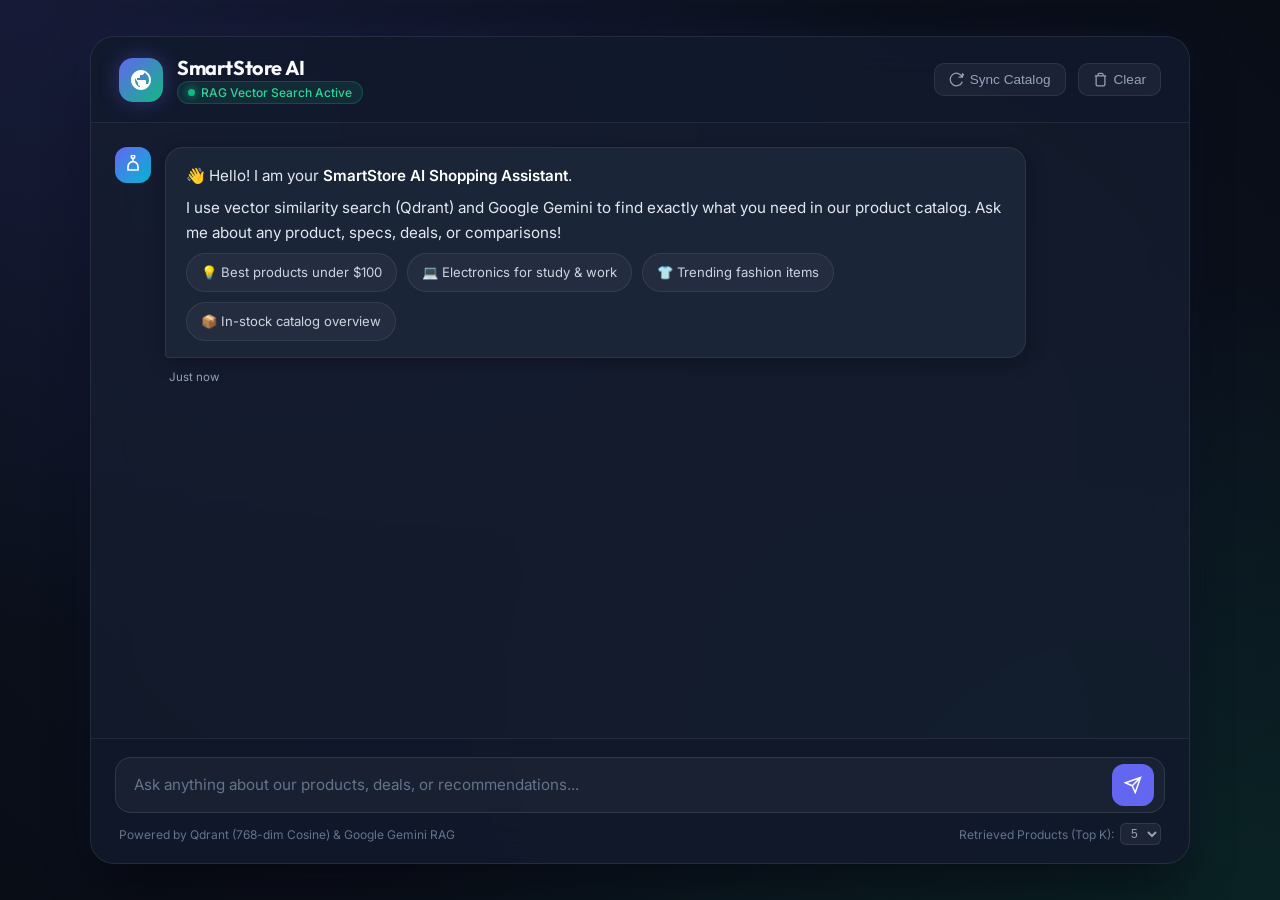
<file: 3-RestfulAPI/wwwroot/index.html>
<!DOCTYPE html>
<html lang="en">
<head>
  <meta charset="UTF-8" />
  <meta name="viewport" content="width=device-width, initial-scale=1.0" />
  <title>SmartStore AI - Intelligent RAG Shopping Assistant</title>
  <meta name="description" content="AI-powered shopping assistant grounded in real-time vector search and store catalog embeddings." />
  
  <!-- Modern Font: Inter & Outfit -->
  <link rel="preconnect" href="https://fonts.googleapis.com" />
  <link rel="preconnect" href="https://fonts.gstatic.com" crossorigin />
  <link href="https://fonts.googleapis.com/css2?family=Inter:wght@300;400;500;600;700&family=Outfit:wght@500;600;700;800&display=swap" rel="stylesheet" />

  <style>
    :root {
      --bg-gradient: radial-gradient(circle at 10% 20%, rgba(18, 24, 38, 0.95), rgba(11, 15, 25, 0.98));
      --panel-bg: rgba(22, 30, 49, 0.75);
      --panel-border: rgba(255, 255, 255, 0.08);
      --primary: #6366f1;
      --primary-hover: #4f46e5;
      --primary-glow: rgba(99, 102, 241, 0.35);
      --accent: #10b981;
      --accent-glow: rgba(16, 185, 129, 0.25);
      --text-main: #f8fafc;
      --text-muted: #94a3b8;
      --bubble-user: linear-gradient(135deg, #6366f1 0%, #4f46e5 100%);
      --bubble-bot: rgba(30, 41, 59, 0.85);
      --card-bg: rgba(15, 23, 42, 0.7);
      --card-border: rgba(255, 255, 255, 0.06);
    }

    * {
      box-sizing: border-box;
      margin: 0;
      padding: 0;
    }

    body {
      font-family: 'Inter', -apple-system, BlinkMacSystemFont, sans-serif;
      background: #090d16;
      background-image: 
        radial-gradient(at 0% 0%, rgba(99, 102, 241, 0.15) 0px, transparent 50%),
        radial-gradient(at 100% 100%, rgba(16, 185, 129, 0.12) 0px, transparent 50%),
        radial-gradient(at 50% 50%, rgba(15, 23, 42, 0.8) 0px, transparent 100%);
      color: var(--text-main);
      min-height: 100vh;
      display: flex;
      justify-content: center;
      align-items: center;
      padding: 16px;
    }

    /* Container */
    .app-container {
      width: 100%;
      max-width: 1100px;
      height: 92vh;
      background: var(--panel-bg);
      backdrop-filter: blur(20px);
      -webkit-backdrop-filter: blur(20px);
      border: 1px solid var(--panel-border);
      border-radius: 24px;
      box-shadow: 0 25px 50px -12px rgba(0, 0, 0, 0.6), 0 0 40px rgba(99, 102, 241, 0.08);
      display: flex;
      flex-direction: column;
      overflow: hidden;
      position: relative;
    }

    /* Header */
    .chat-header {
      padding: 18px 28px;
      display: flex;
      justify-content: space-between;
      align-items: center;
      border-bottom: 1px solid var(--panel-border);
      background: rgba(15, 23, 42, 0.5);
    }

    .brand-section {
      display: flex;
      align-items: center;
      gap: 14px;
    }

    .brand-avatar {
      width: 44px;
      height: 44px;
      border-radius: 14px;
      background: linear-gradient(135deg, #6366f1, #10b981);
      display: flex;
      align-items: center;
      justify-content: center;
      box-shadow: 0 0 20px var(--primary-glow);
    }

    .brand-avatar svg {
      width: 24px;
      height: 24px;
      fill: white;
    }

    .brand-info h1 {
      font-family: 'Outfit', sans-serif;
      font-size: 1.25rem;
      font-weight: 700;
      letter-spacing: -0.02em;
      display: flex;
      align-items: center;
      gap: 8px;
    }

    .status-badge {
      display: inline-flex;
      align-items: center;
      gap: 6px;
      font-size: 0.75rem;
      font-weight: 500;
      color: #34d399;
      background: rgba(16, 185, 129, 0.12);
      padding: 3px 10px;
      border-radius: 9999px;
      border: 1px solid rgba(16, 185, 129, 0.25);
    }

    .status-dot {
      width: 7px;
      height: 7px;
      border-radius: 50%;
      background: #10b981;
      box-shadow: 0 0 8px #10b981;
      animation: pulse 2s infinite;
    }

    @keyframes pulse {
      0%, 100% { opacity: 1; transform: scale(1); }
      50% { opacity: 0.4; transform: scale(0.9); }
    }

    .header-actions {
      display: flex;
      align-items: center;
      gap: 12px;
    }

    .action-btn {
      background: rgba(255, 255, 255, 0.05);
      border: 1px solid var(--panel-border);
      color: var(--text-muted);
      padding: 8px 14px;
      border-radius: 10px;
      font-size: 0.85rem;
      cursor: pointer;
      display: flex;
      align-items: center;
      gap: 6px;
      transition: all 0.2s ease;
    }

    .action-btn:hover {
      background: rgba(255, 255, 255, 0.1);
      color: var(--text-main);
      border-color: rgba(255, 255, 255, 0.2);
    }

    /* Chat Messages Box */
    .chat-body {
      flex: 1;
      overflow-y: auto;
      padding: 24px;
      display: flex;
      flex-direction: column;
      gap: 24px;
      scroll-behavior: smooth;
    }

    .chat-body::-webkit-scrollbar {
      width: 6px;
    }

    .chat-body::-webkit-scrollbar-thumb {
      background: rgba(255, 255, 255, 0.12);
      border-radius: 9999px;
    }

    /* Suggestion Pills */
    .suggestions-container {
      display: flex;
      flex-wrap: wrap;
      gap: 10px;
      margin-top: 6px;
    }

    .suggestion-chip {
      background: rgba(255, 255, 255, 0.04);
      border: 1px solid rgba(255, 255, 255, 0.08);
      color: #cbd5e1;
      padding: 8px 14px;
      border-radius: 9999px;
      font-size: 0.82rem;
      cursor: pointer;
      display: flex;
      align-items: center;
      gap: 6px;
      transition: all 0.25s ease;
    }

    .suggestion-chip:hover {
      background: rgba(99, 102, 241, 0.15);
      border-color: rgba(99, 102, 241, 0.4);
      color: #fff;
      transform: translateY(-1px);
    }

    /* Message Rows */
    .msg-row {
      display: flex;
      gap: 14px;
      width: 100%;
      animation: fadeIn 0.3s cubic-bezier(0.16, 1, 0.3, 1);
    }

    @keyframes fadeIn {
      from { opacity: 0; transform: translateY(8px); }
      to { opacity: 1; transform: translateY(0); }
    }

    .msg-row.user {
      flex-direction: row-reverse;
    }

    .msg-avatar {
      width: 36px;
      height: 36px;
      border-radius: 12px;
      display: flex;
      align-items: center;
      justify-content: center;
      flex-shrink: 0;
    }

    .msg-avatar.bot {
      background: linear-gradient(135deg, #6366f1, #06b6d4);
      color: #fff;
    }

    .msg-avatar.user {
      background: linear-gradient(135deg, #ec4899, #8b5cf6);
      color: #fff;
    }

    .msg-content-wrapper {
      max-width: 82%;
      display: flex;
      flex-direction: column;
      gap: 10px;
    }

    .msg-row.user .msg-content-wrapper {
      align-items: flex-end;
    }

    .msg-bubble {
      padding: 16px 20px;
      border-radius: 18px;
      font-size: 0.95rem;
      line-height: 1.6;
      word-wrap: break-word;
      position: relative;
    }

    .msg-row.user .msg-bubble {
      background: var(--bubble-user);
      color: #ffffff;
      border-bottom-right-radius: 4px;
      box-shadow: 0 4px 14px rgba(99, 102, 241, 0.3);
    }

    .msg-row.bot .msg-bubble {
      background: var(--bubble-bot);
      color: #e2e8f0;
      border: 1px solid rgba(255, 255, 255, 0.07);
      border-bottom-left-radius: 4px;
      box-shadow: 0 4px 20px rgba(0, 0, 0, 0.25);
    }

    .msg-bubble p {
      margin-bottom: 8px;
    }

    .msg-bubble p:last-child {
      margin-bottom: 0;
    }

    .msg-bubble strong {
      color: #fff;
      font-weight: 600;
    }

    .msg-bubble ul {
      margin-left: 20px;
      margin-bottom: 8px;
    }

    .msg-bubble li {
      margin-bottom: 4px;
    }

    .msg-time {
      font-size: 0.72rem;
      color: var(--text-muted);
      margin-top: 2px;
      padding: 0 4px;
    }

    /* Product Cards Section */
    .products-container {
      margin-top: 6px;
      width: 100%;
    }

    .products-heading {
      font-size: 0.8rem;
      font-weight: 600;
      text-transform: uppercase;
      letter-spacing: 0.05em;
      color: #94a3b8;
      margin-bottom: 10px;
      display: flex;
      align-items: center;
      gap: 6px;
    }

    .products-grid {
      display: grid;
      grid-template-columns: repeat(auto-fill, minmax(260px, 1fr));
      gap: 12px;
    }

    .product-card {
      background: var(--card-bg);
      border: 1px solid var(--card-border);
      border-radius: 14px;
      padding: 14px;
      display: flex;
      flex-direction: column;
      justify-content: space-between;
      gap: 10px;
      transition: all 0.25s ease;
      position: relative;
      overflow: hidden;
    }

    .product-card:hover {
      border-color: rgba(99, 102, 241, 0.4);
      transform: translateY(-2px);
      box-shadow: 0 10px 25px -5px rgba(0, 0, 0, 0.5), 0 0 15px rgba(99, 102, 241, 0.15);
    }

    .card-top {
      display: flex;
      justify-content: space-between;
      align-items: flex-start;
      gap: 8px;
    }

    .category-tag {
      font-size: 0.7rem;
      font-weight: 600;
      color: #818cf8;
      background: rgba(99, 102, 241, 0.12);
      padding: 3px 8px;
      border-radius: 6px;
      text-transform: uppercase;
      letter-spacing: 0.03em;
    }

    .score-badge {
      font-size: 0.68rem;
      font-weight: 600;
      color: #34d399;
      background: rgba(16, 185, 129, 0.12);
      padding: 2px 7px;
      border-radius: 9999px;
      display: flex;
      align-items: center;
      gap: 4px;
    }

    .card-title {
      font-size: 0.95rem;
      font-weight: 600;
      color: #f1f5f9;
      line-height: 1.35;
    }

    .card-desc {
      font-size: 0.8rem;
      color: #94a3b8;
      line-height: 1.45;
      display: -webkit-box;
      -webkit-line-clamp: 2;
      -webkit-box-orient: vertical;
      overflow: hidden;
    }

    .card-footer {
      display: flex;
      justify-content: space-between;
      align-items: center;
      padding-top: 8px;
      border-top: 1px solid rgba(255, 255, 255, 0.05);
    }

    .card-price {
      font-family: 'Outfit', sans-serif;
      font-size: 1.15rem;
      font-weight: 700;
      color: #34d399;
    }

    .card-btn {
      background: rgba(99, 102, 241, 0.15);
      color: #a5b4fc;
      border: 1px solid rgba(99, 102, 241, 0.3);
      padding: 6px 12px;
      border-radius: 8px;
      font-size: 0.8rem;
      font-weight: 500;
      cursor: pointer;
      display: flex;
      align-items: center;
      gap: 5px;
      transition: all 0.2s;
    }

    .card-btn:hover {
      background: #6366f1;
      color: white;
      border-color: #6366f1;
      box-shadow: 0 0 12px rgba(99, 102, 241, 0.4);
    }

    /* Typing Indicator */
    .typing-indicator {
      display: none;
      align-items: center;
      gap: 12px;
      padding: 14px 20px;
      background: var(--bubble-bot);
      border: 1px solid rgba(255, 255, 255, 0.07);
      border-radius: 18px;
      border-bottom-left-radius: 4px;
      width: fit-content;
    }

    .typing-dots {
      display: flex;
      gap: 5px;
    }

    .typing-dots span {
      width: 7px;
      height: 7px;
      background: #818cf8;
      border-radius: 50%;
      animation: bounce 1.4s infinite ease-in-out both;
    }

    .typing-dots span:nth-child(1) { animation-delay: -0.32s; }
    .typing-dots span:nth-child(2) { animation-delay: -0.16s; }

    @keyframes bounce {
      0%, 80%, 100% { transform: scale(0); }
      40% { transform: scale(1); }
    }

    .typing-text {
      font-size: 0.82rem;
      color: var(--text-muted);
    }

    /* Input Footer */
    .chat-footer {
      padding: 18px 24px;
      border-top: 1px solid var(--panel-border);
      background: rgba(15, 23, 42, 0.6);
      display: flex;
      flex-direction: column;
      gap: 10px;
    }

    .input-wrapper {
      display: flex;
      align-items: center;
      background: rgba(255, 255, 255, 0.04);
      border: 1px solid rgba(255, 255, 255, 0.1);
      border-radius: 16px;
      padding: 6px 10px 6px 18px;
      gap: 10px;
      transition: all 0.2s ease;
    }

    .input-wrapper:focus-within {
      border-color: var(--primary);
      background: rgba(255, 255, 255, 0.06);
      box-shadow: 0 0 0 3px rgba(99, 102, 241, 0.2);
    }

    .chat-input {
      flex: 1;
      background: transparent;
      border: none;
      outline: none;
      color: #fff;
      font-size: 0.95rem;
      font-family: inherit;
      resize: none;
      max-height: 120px;
      line-height: 1.5;
    }

    .chat-input::placeholder {
      color: #64748b;
    }

    .send-btn {
      width: 42px;
      height: 42px;
      border-radius: 12px;
      border: none;
      background: var(--primary);
      color: white;
      cursor: pointer;
      display: flex;
      align-items: center;
      justify-content: center;
      transition: all 0.2s ease;
      flex-shrink: 0;
    }

    .send-btn:hover:not(:disabled) {
      background: var(--primary-hover);
      box-shadow: 0 0 15px var(--primary-glow);
      transform: scale(1.05);
    }

    .send-btn:disabled {
      background: rgba(255, 255, 255, 0.08);
      color: #64748b;
      cursor: not-allowed;
    }

    .footer-meta {
      display: flex;
      justify-content: space-between;
      align-items: center;
      font-size: 0.75rem;
      color: #64748b;
      padding: 0 4px;
    }

    .topk-selector {
      display: flex;
      align-items: center;
      gap: 6px;
    }

    .topk-selector select {
      background: rgba(255, 255, 255, 0.05);
      border: 1px solid rgba(255, 255, 255, 0.1);
      color: #94a3b8;
      border-radius: 6px;
      padding: 2px 6px;
      font-size: 0.75rem;
      outline: none;
      cursor: pointer;
    }

    /* Floating Toast */
    .toast {
      position: fixed;
      bottom: 24px;
      right: 24px;
      background: #1e293b;
      color: #fff;
      border: 1px solid rgba(255, 255, 255, 0.1);
      border-left: 4px solid #10b981;
      padding: 12px 18px;
      border-radius: 10px;
      box-shadow: 0 15px 30px rgba(0, 0, 0, 0.4);
      display: flex;
      align-items: center;
      gap: 10px;
      font-size: 0.88rem;
      z-index: 1000;
      opacity: 0;
      transform: translateY(20px);
      transition: all 0.3s cubic-bezier(0.16, 1, 0.3, 1);
      pointer-events: none;
    }

    .toast.show {
      opacity: 1;
      transform: translateY(0);
    }

    @media (max-width: 768px) {
      body {
        padding: 0;
      }
      .app-container {
        height: 100vh;
        border-radius: 0;
        border: none;
      }
      .msg-content-wrapper {
        max-width: 90%;
      }
      .products-grid {
        grid-template-columns: 1fr;
      }
    }
  </style>
</head>
<body>

  <div class="app-container">
    <!-- Header -->
    <header class="chat-header">
      <div class="brand-section">
        <div class="brand-avatar">
          <svg viewBox="0 0 24 24">
            <path d="M12 2C6.48 2 2 6.48 2 12s4.48 10 10 10 10-4.48 10-10S17.52 2 12 2zm1 17.93c-3.95-.49-7-3.85-7-7.93 0-.62.08-1.21.21-1.79L9 15v1c0 1.1.9 2 2 2v1.93zm6.9-2.54c-.26-.81-1-1.39-1.9-1.39h-1v-3c0-.55-.45-1-1-1H8v-2h2c.55 0 1-.45 1-1V7h2c1.1 0 2-.9 2-2v-.41c2.93 1.19 5 4.06 5 7.41 0 2.08-.8 3.97-2.1 5.39z"/>
          </svg>
        </div>
        <div class="brand-info">
          <h1>SmartStore AI</h1>
          <div class="status-badge">
            <span class="status-dot"></span>
            <span>RAG Vector Search Active</span>
          </div>
        </div>
      </div>

      <div class="header-actions">
        <button class="action-btn" id="syncBtn" title="Sync database products to Qdrant vector store">
          <svg width="15" height="15" viewBox="0 0 24 24" fill="none" stroke="currentColor" stroke-width="2">
            <path d="M21.5 2v6h-6M21.34 15.57a10 10 0 1 1-.57-8.38l5.67-5.67"/>
          </svg>
          Sync Catalog
        </button>
        <button class="action-btn" id="clearBtn" title="Clear chat history">
          <svg width="15" height="15" viewBox="0 0 24 24" fill="none" stroke="currentColor" stroke-width="2">
            <path d="M3 6h18M19 6v14a2 2 0 0 1-2 2H7a2 2 0 0 1-2-2V6m3 0V4a2 2 0 0 1 2-2h4a2 2 0 0 1 2 2v2"/>
          </svg>
          Clear
        </button>
      </div>
    </header>

    <!-- Chat Messages Scroll Container -->
    <main class="chat-body" id="chatBody">
      <!-- Welcome Bot Message -->
      <div class="msg-row bot">
        <div class="msg-avatar bot">
          <svg width="20" height="20" viewBox="0 0 24 24" fill="none" stroke="currentColor" stroke-width="2">
            <path d="M12 8V4m0 0a2 2 0 1 0 0-4 2 2 0 0 0 0 4zm0 4a6 6 0 0 0-6 6v4h12v-4a6 6 0 0 0-6-6z"/>
          </svg>
        </div>
        <div class="msg-content-wrapper">
          <div class="msg-bubble">
            <p>👋 Hello! I am your <strong>SmartStore AI Shopping Assistant</strong>.</p>
            <p>I use vector similarity search (Qdrant) and Google Gemini to find exactly what you need in our product catalog. Ask me about any product, specs, deals, or comparisons!</p>
            
            <div class="suggestions-container">
              <div class="suggestion-chip" onclick="sendSuggestion('What are the best products under $100?')">
                💡 Best products under $100
              </div>
              <div class="suggestion-chip" onclick="sendSuggestion('Recommend electronics for productivity and study')">
                💻 Electronics for study & work
              </div>
              <div class="suggestion-chip" onclick="sendSuggestion('Show me popular fashion and clothing items')">
                👕 Trending fashion items
              </div>
              <div class="suggestion-chip" onclick="sendSuggestion('What items are currently in stock?')">
                📦 In-stock catalog overview
              </div>
            </div>
          </div>
          <span class="msg-time" id="welcomeTime">Just now</span>
        </div>
      </div>

      <!-- Typing Indicator -->
      <div class="msg-row bot" id="typingRow" style="display: none;">
        <div class="msg-avatar bot">
          <svg width="20" height="20" viewBox="0 0 24 24" fill="none" stroke="currentColor" stroke-width="2">
            <circle cx="12" cy="12" r="10"/>
            <path d="M12 6v6l4 2"/>
          </svg>
        </div>
        <div class="typing-indicator" id="typingIndicator" style="display: flex;">
          <div class="typing-dots">
            <span></span>
            <span></span>
            <span></span>
          </div>
          <span class="typing-text">Searching store catalog & analyzing products...</span>
        </div>
      </div>
    </main>

    <!-- Footer Input Bar -->
    <footer class="chat-footer">
      <div class="input-wrapper">
        <textarea
          id="userInput"
          class="chat-input"
          placeholder="Ask anything about our products, deals, or recommendations..."
          rows="1"
        ></textarea>
        <button id="sendBtn" class="send-btn" title="Send query">
          <svg width="18" height="18" viewBox="0 0 24 24" fill="none" stroke="currentColor" stroke-width="2">
            <path d="M22 2L11 13M22 2l-7 20-4-9-9-4 20-7z"/>
          </svg>
        </button>
      </div>

      <div class="footer-meta">
        <span>Powered by Qdrant (768-dim Cosine) & Google Gemini RAG</span>
        <div class="topk-selector">
          <label for="topKSelect">Retrieved Products (Top K):</label>
          <select id="topKSelect">
            <option value="3">3</option>
            <option value="5" selected>5</option>
            <option value="8">8</option>
          </select>
        </div>
      </div>
    </footer>
  </div>

  <!-- Toast Notification -->
  <div id="toast" class="toast">
    <svg width="18" height="18" viewBox="0 0 24 24" fill="none" stroke="#10b981" stroke-width="2">
      <path d="M20 6L9 17l-5-5"/>
    </svg>
    <span id="toastMsg">Product added to cart!</span>
  </div>

  <script>
    const chatBody = document.getElementById('chatBody');
    const userInput = document.getElementById('userInput');
    const sendBtn = document.getElementById('sendBtn');
    const typingRow = document.getElementById('typingRow');
    const clearBtn = document.getElementById('clearBtn');
    const syncBtn = document.getElementById('syncBtn');
    const topKSelect = document.getElementById('topKSelect');
    const toast = document.getElementById('toast');
    const toastMsg = document.getElementById('toastMsg');

    // Auto-resize textarea
    userInput.addEventListener('input', () => {
      userInput.style.height = 'auto';
      userInput.style.height = Math.min(userInput.scrollHeight, 120) + 'px';
      sendBtn.disabled = !userInput.value.trim();
    });

    // Enter to send (Shift+Enter for newline)
    userInput.addEventListener('keydown', (e) => {
      if (e.key === 'Enter' && !e.shiftKey) {
        e.preventDefault();
        if (userInput.value.trim()) {
          handleSubmit();
        }
      }
    });

    sendBtn.addEventListener('click', handleSubmit);

    clearBtn.addEventListener('click', () => {
      // Clear all messages except the first welcome message
      const messages = chatBody.querySelectorAll('.msg-row');
      for (let i = 1; i < messages.length - 1; i++) {
        messages[i].remove();
      }
      showToast('Chat history cleared.');
    });

    syncBtn.addEventListener('click', async () => {
      syncBtn.disabled = true;
      syncBtn.innerHTML = `
        <svg width="15" height="15" viewBox="0 0 24 24" fill="none" stroke="currentColor" stroke-width="2" class="spin">
          <circle cx="12" cy="12" r="10" stroke-dasharray="32" stroke-linecap="round"/>
        </svg>
        Syncing...
      `;
      try {
        const res = await fetch('/api/ProductRag/sync-vectors', { method: 'POST' });
        const data = await res.json();
        showToast(data.message || 'Product vectors successfully synced!');
      } catch (err) {
        showToast('Sync failed: ' + err.message);
      } finally {
        syncBtn.disabled = false;
        syncBtn.innerHTML = `
          <svg width="15" height="15" viewBox="0 0 24 24" fill="none" stroke="currentColor" stroke-width="2">
            <path d="M21.5 2v6h-6M21.34 15.57a10 10 0 1 1-.57-8.38l5.67-5.67"/>
          </svg>
          Sync Catalog
        `;
      }
    });

    function sendSuggestion(text) {
      userInput.value = text;
      sendBtn.disabled = false;
      handleSubmit();
    }

    async function handleSubmit() {
      const prompt = userInput.value.trim();
      if (!prompt) return;

      const topK = parseInt(topKSelect.value, 10) || 5;

      // Reset input
      userInput.value = '';
      userInput.style.height = 'auto';
      sendBtn.disabled = true;

      // Append User message
      appendUserMessage(prompt);
      showTyping(true);

      try {
        const response = await fetch('/api/ProductRag/chat', {
          method: 'POST',
          headers: {
            'Content-Type': 'application/json'
          },
          body: JSON.stringify({
            prompt: prompt,
            topK: topK
          })
        });

        if (!response.ok) {
          const errData = await response.text();
          let parsedMsg = '';
          try {
            const errJson = JSON.parse(errData);
            parsedMsg = errJson.message || errJson.title || errData;
          } catch {
            parsedMsg = errData || response.statusText;
          }
          throw new Error(`HTTP ${response.status}: ${parsedMsg}`);
        }

        const data = await response.json();
        showTyping(false);
        appendBotMessage(data.answer, data.sourceProducts || []);
      } catch (err) {
        showTyping(false);
        appendBotMessage(`⚠️ **Error connecting to AI Assistant**: ${err.message}. Please check your backend connection and Gemini API key.`);
      }
    }

    function appendUserMessage(text) {
      const time = getCurrentTime();
      const row = document.createElement('div');
      row.className = 'msg-row user';
      row.innerHTML = `
        <div class="msg-avatar user">
          <svg width="18" height="18" viewBox="0 0 24 24" fill="none" stroke="currentColor" stroke-width="2">
            <path d="M20 21v-2a4 4 0 0 0-4-4H8a4 4 0 0 0-4 4v2"/>
            <circle cx="12" cy="7" r="4"/>
          </svg>
        </div>
        <div class="msg-content-wrapper">
          <div class="msg-bubble">
            <p>${escapeHtml(text)}</p>
          </div>
          <span class="msg-time">${time}</span>
        </div>
      `;
      chatBody.insertBefore(row, typingRow);
      scrollToBottom();
    }

    function appendBotMessage(answer, products = []) {
      const time = getCurrentTime();
      const formattedHtml = formatMarkdown(answer);

      const row = document.createElement('div');
      row.className = 'msg-row bot';

      let productsHtml = '';
      if (products && products.length > 0) {
        productsHtml = `
          <div class="products-container">
            <div class="products-heading">
              <svg width="14" height="14" viewBox="0 0 24 24" fill="none" stroke="#818cf8" stroke-width="2">
                <path d="M6 2L3 6v14a2 2 0 0 0 2 2h14a2 2 0 0 0 2-2V6l-3-4zM3 6h18M16 10a4 4 0 0 1-8 0"/>
              </svg>
              Retrieved Products from Catalog (${products.length})
            </div>
            <div class="products-grid">
              ${products.map(p => `
                <div class="product-card">
                  <div class="card-top">
                    <span class="category-tag">${escapeHtml(p.categoryName || 'Product')}</span>
                    <span class="score-badge">
                      <svg width="10" height="10" viewBox="0 0 24 24" fill="#34d399">
                        <polygon points="12 2 15.09 8.26 22 9.27 17 14.14 18.18 21.02 12 17.77 5.82 21.02 7 14.14 2 9.27 8.91 8.26 12 2"/>
                      </svg>
                      ${Math.round(p.score * 100)}% Match
                    </span>
                  </div>
                  <div>
                    <h3 class="card-title">${escapeHtml(p.name)}</h3>
                    <p class="card-desc">${escapeHtml(p.description || 'No detailed description available.')}</p>
                  </div>
                  <div class="card-footer">
                    <span class="card-price">$${Number(p.price).toFixed(2)}</span>
                    <button class="card-btn" onclick="addToCart(${p.productId}, '${escapeQuotes(p.name)}', ${p.price})">
                      <svg width="13" height="13" viewBox="0 0 24 24" fill="none" stroke="currentColor" stroke-width="2">
                        <path d="M12 5v14M5 12h14"/>
                      </svg>
                      Add to Cart
                    </button>
                  </div>
                </div>
              `).join('')}
            </div>
          </div>
        `;
      }

      row.innerHTML = `
        <div class="msg-avatar bot">
          <svg width="20" height="20" viewBox="0 0 24 24" fill="none" stroke="currentColor" stroke-width="2">
            <path d="M12 8V4m0 0a2 2 0 1 0 0-4 2 2 0 0 0 0 4zm0 4a6 6 0 0 0-6 6v4h12v-4a6 6 0 0 0-6-6z"/>
          </svg>
        </div>
        <div class="msg-content-wrapper">
          <div class="msg-bubble">
            ${formattedHtml}
          </div>
          ${productsHtml}
          <span class="msg-time">${time}</span>
        </div>
      `;

      chatBody.insertBefore(row, typingRow);
      scrollToBottom();
    }

    function showTyping(show) {
      typingRow.style.display = show ? 'flex' : 'none';
      scrollToBottom();
    }

    function scrollToBottom() {
      setTimeout(() => {
        chatBody.scrollTop = chatBody.scrollHeight;
      }, 50);
    }

    function getCurrentTime() {
      const now = new Date();
      return now.toLocaleTimeString([], { hour: '2-digit', minute: '2-digit' });
    }

    function addToCart(id, name, price) {
      showToast(`Added "${name}" ($${Number(price).toFixed(2)}) to your cart!`);
    }

    function showToast(msg) {
      toastMsg.innerText = msg;
      toast.classList.add('show');
      setTimeout(() => {
        toast.classList.remove('show');
      }, 3500);
    }

    function escapeHtml(text) {
      if (!text) return '';
      return text
        .replace(/&/g, '&amp;')
        .replace(/</g, '&lt;')
        .replace(/>/g, '&gt;')
        .replace(/"/g, '&quot;')
        .replace(/'/g, '&#039;');
    }

    function escapeQuotes(text) {
      if (!text) return '';
      return text.replace(/'/g, "\\'");
    }

    function formatMarkdown(text) {
      if (!text) return '';
      let html = escapeHtml(text);

      // Bold **text**
      html = html.replace(/\*\*(.*?)\*\*/g, '<strong>$1</strong>');

      // Bullet points * or -
      html = html.replace(/^\s*[\-\*]\s+(.*)$/gm, '<li>$1</li>');
      html = html.replace(/(<li>.*<\/li>)/gs, '<ul>$1</ul>');

      // Line breaks to paragraphs
      const paragraphs = html.split(/\n\n+/);
      return paragraphs.map(p => {
        if (p.startsWith('<ul>')) return p;
        return `<p>${p.replace(/\n/g, '<br/>')}</p>`;
      }).join('');
    }
  </script>
</body>
</html>
</file>
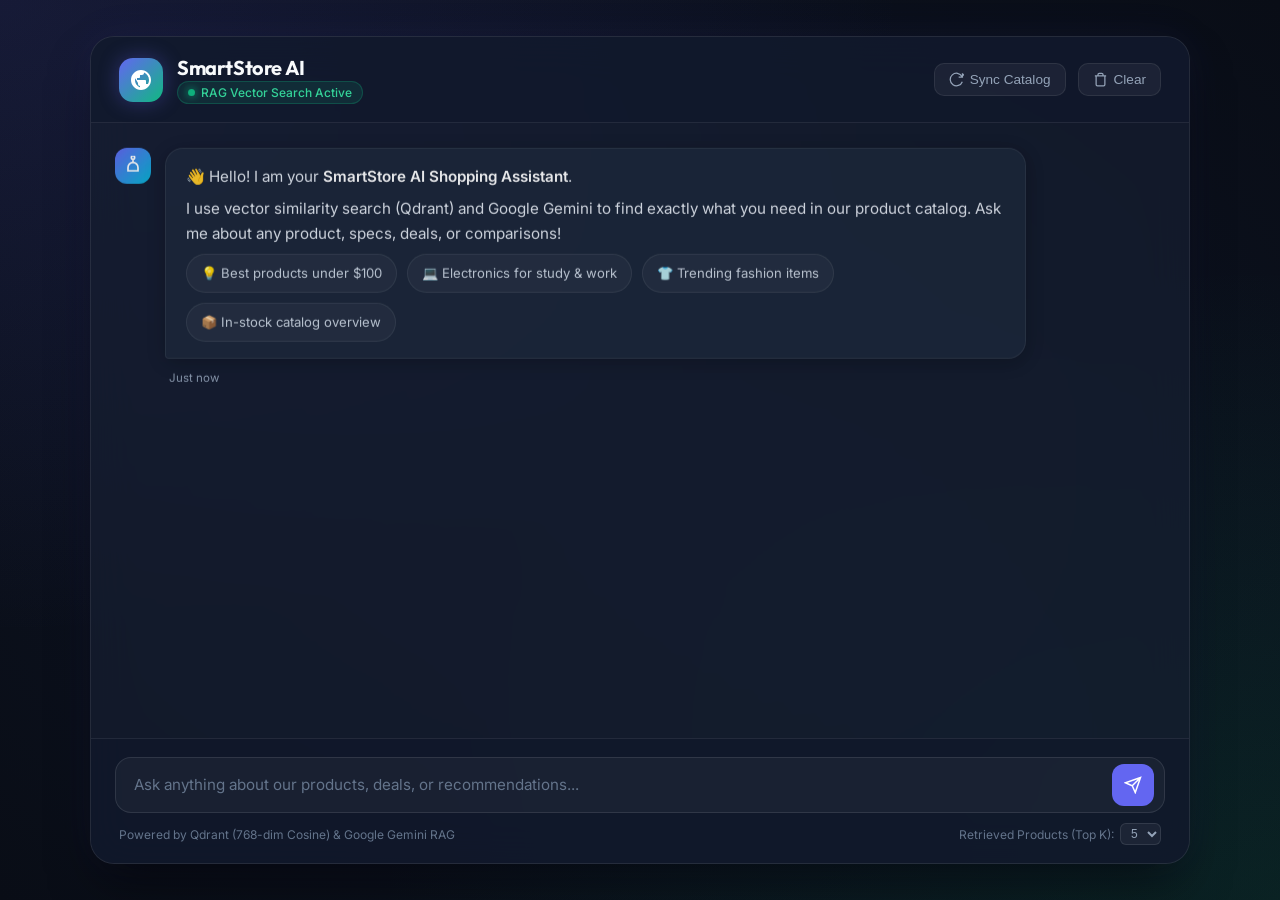
<file: 3-RestfulAPI/wwwroot/chatbot.html>
<!DOCTYPE html>
<html lang="en">
<head>
  <meta http-equiv="refresh" content="0; url=index.html" />
  <title>Redirecting to Chatbot...</title>
</head>
<body>
  <p>Redirecting to <a href="index.html">SmartStore AI Chatbot</a>...</p>
</body>
</html>
</file>
